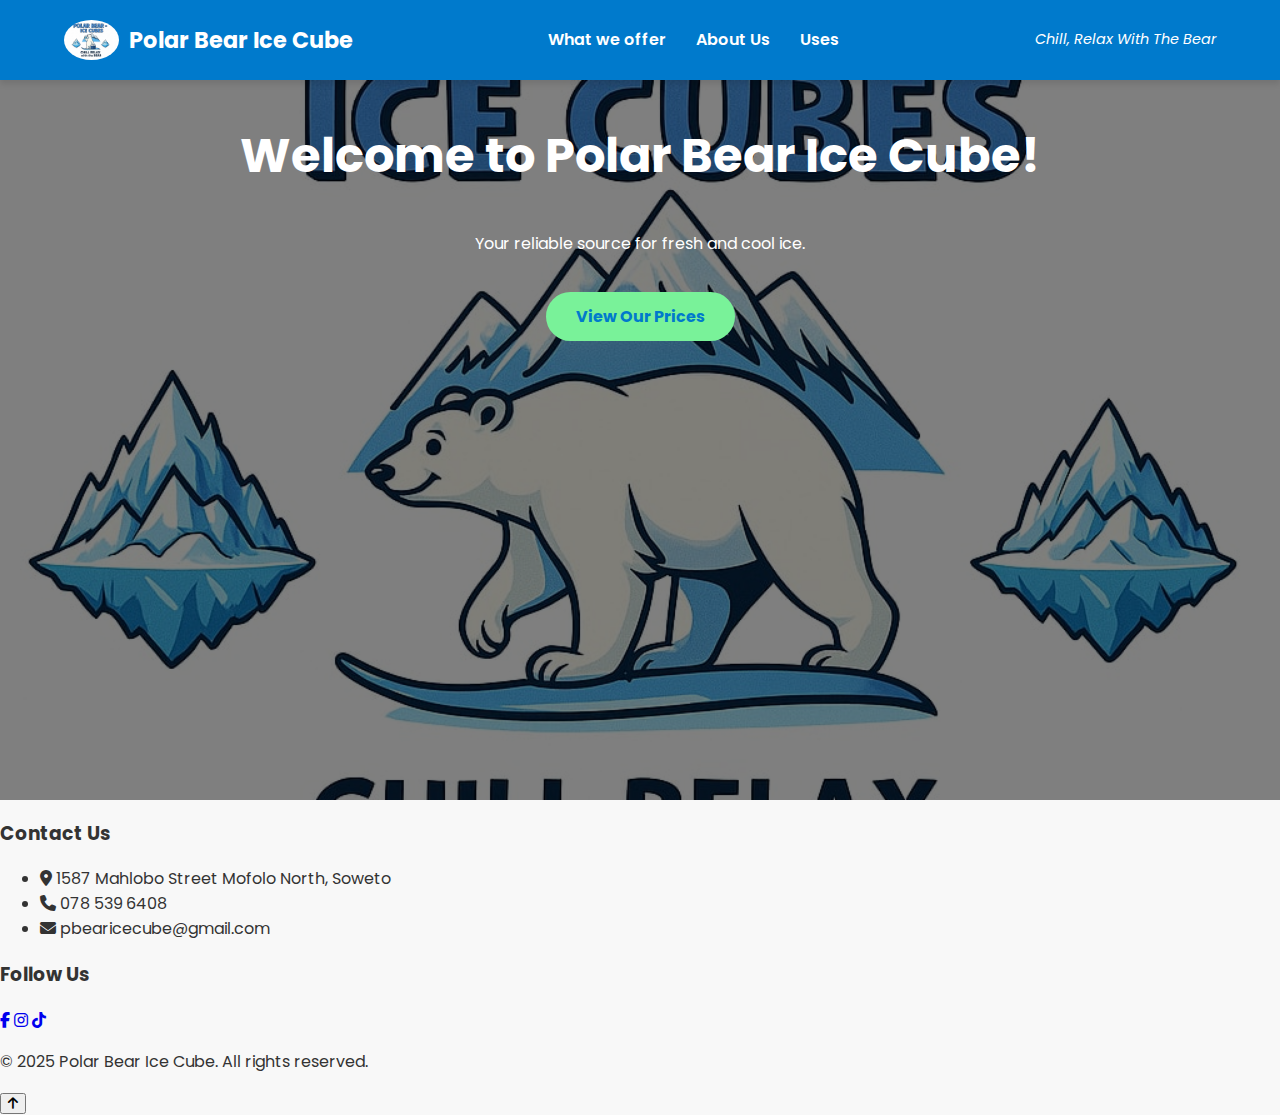
<file: index.html>
<!DOCTYPE html>
<html lang="en">
<head>
    <meta charset="UTF-8">
    <meta name="viewport" content="width=device-width, initial-scale=1.0">
    <title>Polar Bear Ice Cube - Chill, Relax With The Bear</title>
    
    <link rel="stylesheet" href="home.css">
    <link rel="stylesheet" href="https://cdnjs.cloudflare.com/ajax/libs/font-awesome/6.5.1/css/all.min.css">
    <link href="https://fonts.googleapis.com/css2?family=Poppins:wght@300;400;600;700&display=swap" rel="stylesheet">
</head>
<body>

    <header class="main-header">
        <nav class="navbar" id="main-navbar">
            <div class="logo-container">
                <img src="ice.jpg" alt="Polar Bear Ice Cube Logo" class="logo-img">
                <h1 class="company-name">Polar Bear Ice Cube</h1>
            </div>

            <div class="hamburger" id="hamburger">
                <i class="fas fa-bars"></i>
            </div>
            
            <ul class="nav-links" id="nav-links">
                <li><a href="offer.html" class="nav-link">What we offer</a></li>
                <li><a href="About.html" class="nav-link">About Us</a></li>
                <li><a href="uses.html" class="nav-link">Uses</a></li>
            </ul>

            <div class="search-and-motto">
                <p class="motto">Chill, Relax With The Bear</p>
            </div>
        </nav>
    </header>

    <main>
        <section class="hero-section">
            <div class="hero-overlay"></div>
            <div class="hero-content">
                <h2 class="animate-up">Welcome to Polar Bear Ice Cube!</h2>
                <p class="animate-up delay-1">Your reliable source for fresh and cool ice.</p>
                <a href="offer.html" class="cta-button animate-up delay-2">View Our Prices</a>
            </div>
        </section>
    </main>

    <footer class="main-footer">
        <div class="footer-content-wrapper">
            <div class="contact-info">
                <h3>Contact Us</h3>
                <ul class="contact-list">
                    <li><i class="fas fa-map-marker-alt"></i> 1587 Mahlobo Street Mofolo North, Soweto</li>
                    <li><i class="fas fa-phone"></i> 078 539 6408</li>
                    <li><i href="mailto:pbearicecube@gmail.com" class="fas fa-envelope"></i> pbearicecube@gmail.com</li>
                </ul>
            </div>
            
            <div class="social-media-links">
                <h3>Follow Us</h3>
                <div class="social-icons">
                    <a href="https://www.facebook.com/profile.php?id=61584007087756" target="_blank" title="Facebook"><i class="fab fa-facebook-f"></i></a>
                    <a href="https://www.instagram.com/polarbear_icecube/" target="_blank" title="Instagram"><i class="fab fa-instagram"></i></a>
                    <a href="https://www.tiktok.com/@polar_bear_ice_cube" target="_blank" title="TikTok"><i class="fab fa-tiktok"></i></a>
                </div>
            </div>
        </div>
        <p class="copyright">&copy; 2025 Polar Bear Ice Cube. All rights reserved.</p>
    </footer>

    <button id="backToTop" title="Go to top"><i class="fas fa-arrow-up"></i></button>

    <script src="home.js"></script>
</body>
</html>
</file>
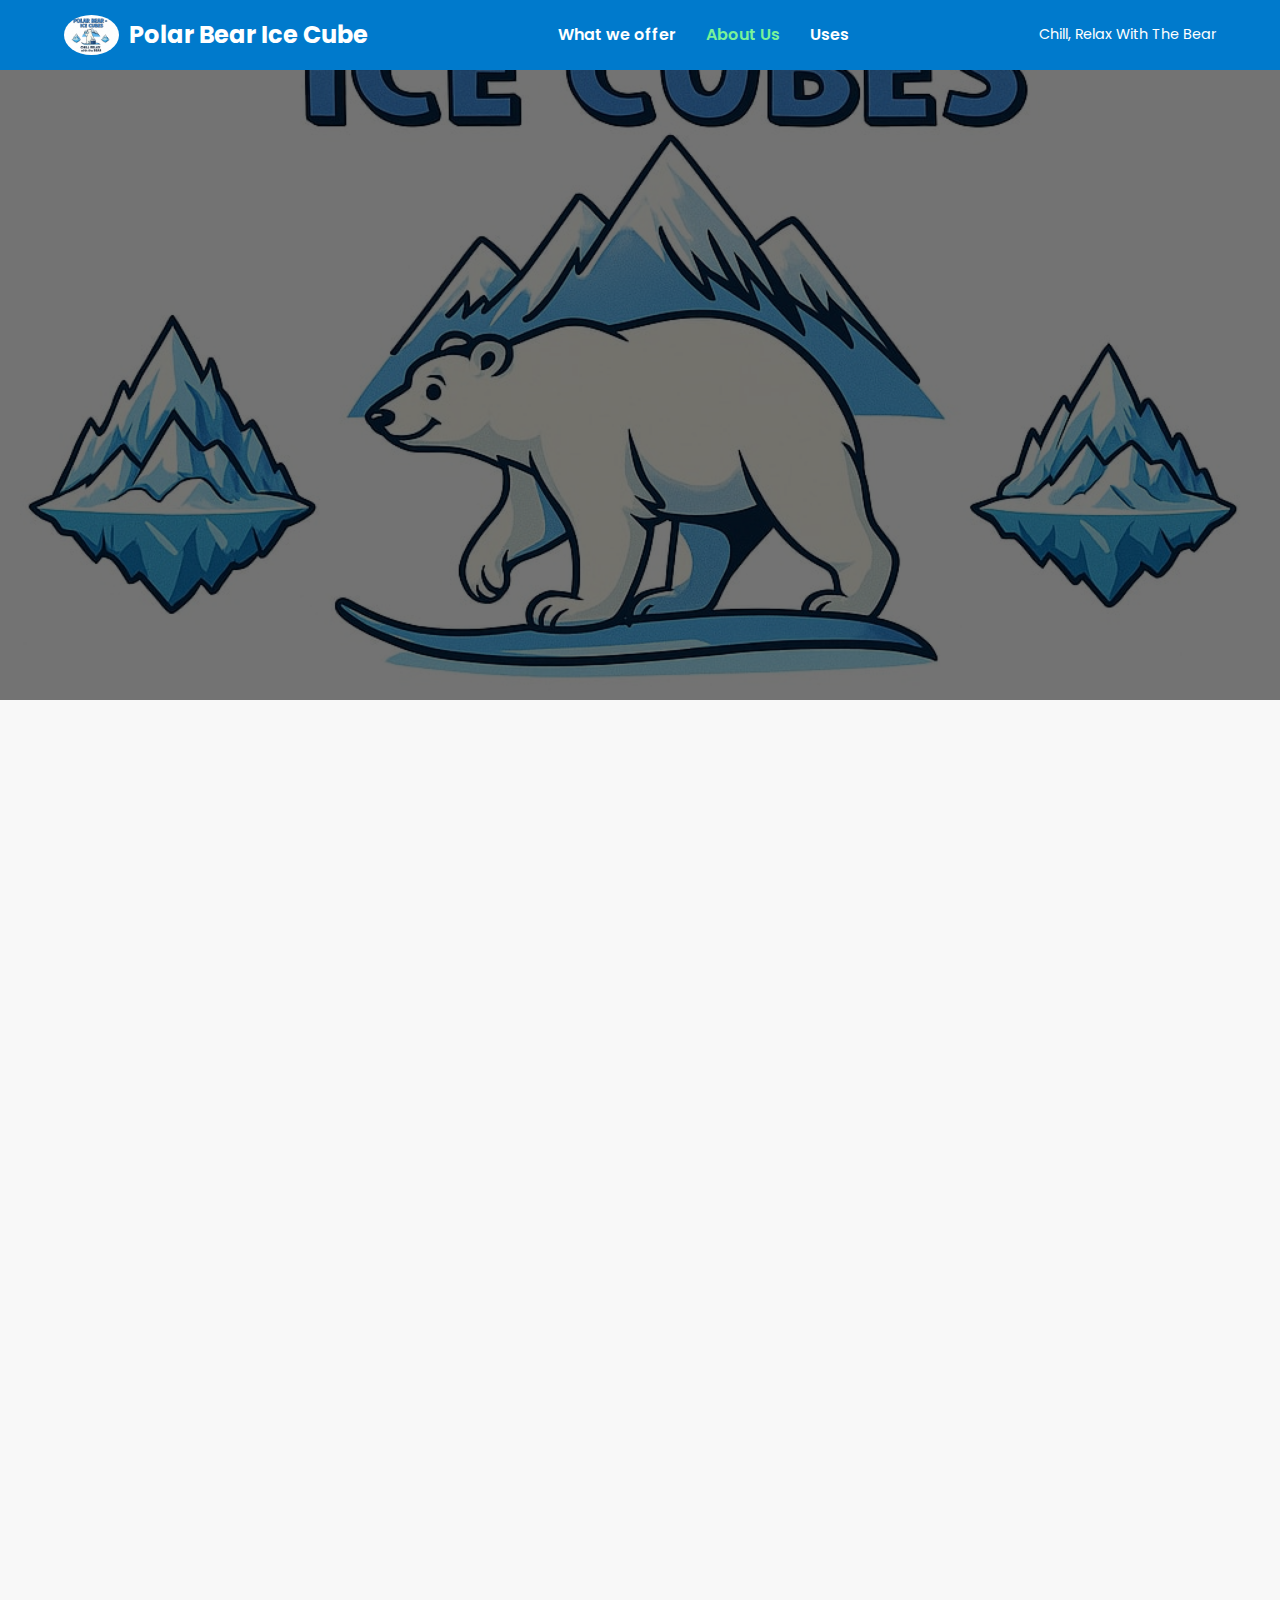
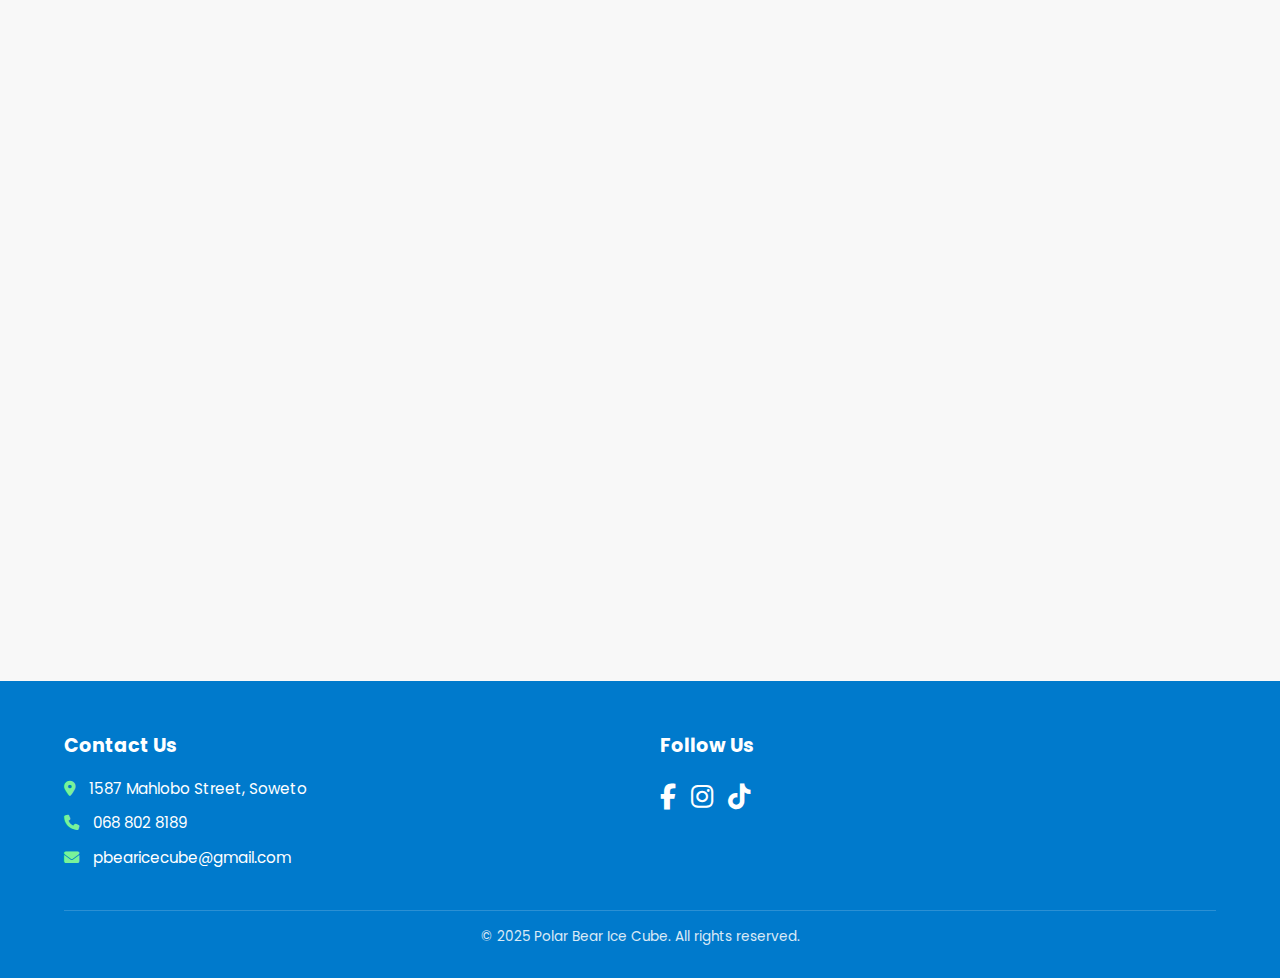
<file: About.html>
<!DOCTYPE html>
<html lang="en">
<head>
    <meta charset="UTF-8">
    <meta name="viewport" content="width=device-width, initial-scale=1.0">
    <title>About Us - Polar Bear Ice Cube</title>
    <link rel="stylesheet" href="about.css">
    <link rel="stylesheet" href="https://cdnjs.cloudflare.com/ajax/libs/font-awesome/6.5.1/css/all.min.css">
    <link href="https://fonts.googleapis.com/css2?family=Poppins:wght@300;400;600;700&display=swap" rel="stylesheet">
</head>
<body>

<header class="main-header">
    <nav class="navbar" id="main-navbar">
        <div class="logo-container">
            <img src="ice.jpg" alt="Polar Bear Ice Cube Logo" class="logo-img">
            <a href="index.html"><h1 class="company-name">Polar Bear Ice Cube</h1></a>
        </div>

        <div class="hamburger" id="hamburger">
            <i class="fas fa-bars"></i>
        </div>

        <ul class="nav-links" id="nav-links">
            <li><a href="offer.html" class="nav-link">What we offer</a></li>
            <li><a href="About.html" class="nav-link active">About Us</a></li>
            <li><a href="uses.html" class="nav-link">Uses</a></li>
        </ul>

        <div class="search-and-motto">
            <p class="motto">Chill, Relax With The Bear</p>
        </div>
    </nav>
</header>

<section class="hero-section about-hero">
    <div class="hero-overlay"></div>
    <div class="hero-content">
        <h2 class="hero-title reveal-element">Our Journey to Pure Ice</h2>
        <p class="hero-subtitle reveal-element">Discover the vision behind every cube.</p>
    </div>
</section>

<main class="content-wrapper">
    <section class="founder-section">
        <h2 class="section-title reveal-element">The Hearts Behind the Ice</h2>
        
        <div class="founder-card reveal-element">
            <div class="founder-image-container reveal-left">
                <img src="founder1.jpeg" alt="Sipho Manyike" class="founder-img">
                <div class="image-accent"></div>
            </div>
            <div class="founder-text reveal-right">
                <span class="founder-tag">Founder</span>
                <h3 class="founder-name">Sipho Manyike</h3>
                <p class="founder-role">Visionary & Ice Master</p>
                <p class="founder-bio">Driven by a commitment to purity, Sipho revolutionized local ice production with a focus on crystal-clear results.</p>
            </div>
        </div>

        <div class="founder-card right-align reveal-element">
            <div class="founder-image-container reveal-right">
                <img src="founder2.jpeg" alt="Buhle Manyike" class="founder-img">
                <div class="image-accent"></div>
            </div>
            <div class="founder-text reveal-left">
                <span class="founder-tag">Co-Founder</span>
                <h3 class="founder-name">Buhle Manyike</h3>
                <p class="founder-role">Head of Customer Experience</p>
                <p class="founder-bio">Buhle ensures every interaction is cool and professional, keeping our promise of reliability to every customer.</p>
            </div>
        </div>
    </section>

    <section class="quality-section">
        <h2 class="section-title reveal-element">Our 3-Step Purity Process</h2>
        
        
        
        <div class="journey-grid">
            <div class="journey-card reveal-item">
                <div class="journey-icon">
                    <i class="fas fa-filter"></i>
                    <span class="step-number">01</span>
                </div>
                <h3>Advanced Filtration</h3>
                <p>Multi-stage reverse osmosis removes 99.9% of impurities for a pure start.</p>
            </div>

            <div class="journey-card reveal-item">
                <div class="journey-icon">
                    <i class="fas fa-snowflake"></i>
                    <span class="step-number">02</span>
                </div>
                <h3>Crystal-Clear Freezing</h3>
                <p>Directional freezing technology eliminates air for slow-melting ice.</p>
            </div>

            <div class="journey-card reveal-item">
                <div class="journey-icon">
                    <i class="fas fa-shield-alt"></i>
                    <span class="step-number">03</span>
                </div>
                <h3>Hygienic Sealing</h3>
                <p>Touch-free, double-sealed packaging ensures maximum safety and freshness.</p>
            </div>
        </div>
    </section>
</main>

<footer class="main-footer">
    <div class="footer-content-wrapper">
        <div class="contact-info">
            <h3>Contact Us</h3>
            <ul class="contact-list">
                <li><i class="fas fa-map-marker-alt"></i> 1587 Mahlobo Street, Soweto</li>
                <li><a href="https://wa.me/27688028189" style="color:white; text-decoration:none;"><i class="fas fa-phone"></i> 068 802 8189</a></li>
                <li><a href="mailto:pbearicecube@gmail.com" style="color:white; text-decoration:none;"><i class="fas fa-envelope"></i> pbearicecube@gmail.com</a></li>
            </ul>
        </div>
        <div class="social-media-links">
            <h3>Follow Us</h3>
            <div class="social-icons">
                <a href="#"><i class="fab fa-facebook-f"></i></a>
                <a href="#"><i class="fab fa-instagram"></i></a>
                <a href="#"><i class="fab fa-tiktok"></i></a>
            </div>
        </div>
    </div>
    <p class="copyright">&copy; 2025 Polar Bear Ice Cube. All rights reserved.</p>
</footer>

<button id="backToTop"><i class="fas fa-arrow-up"></i></button>

<script src="about.js"></script>
</body>
</html>
</file>
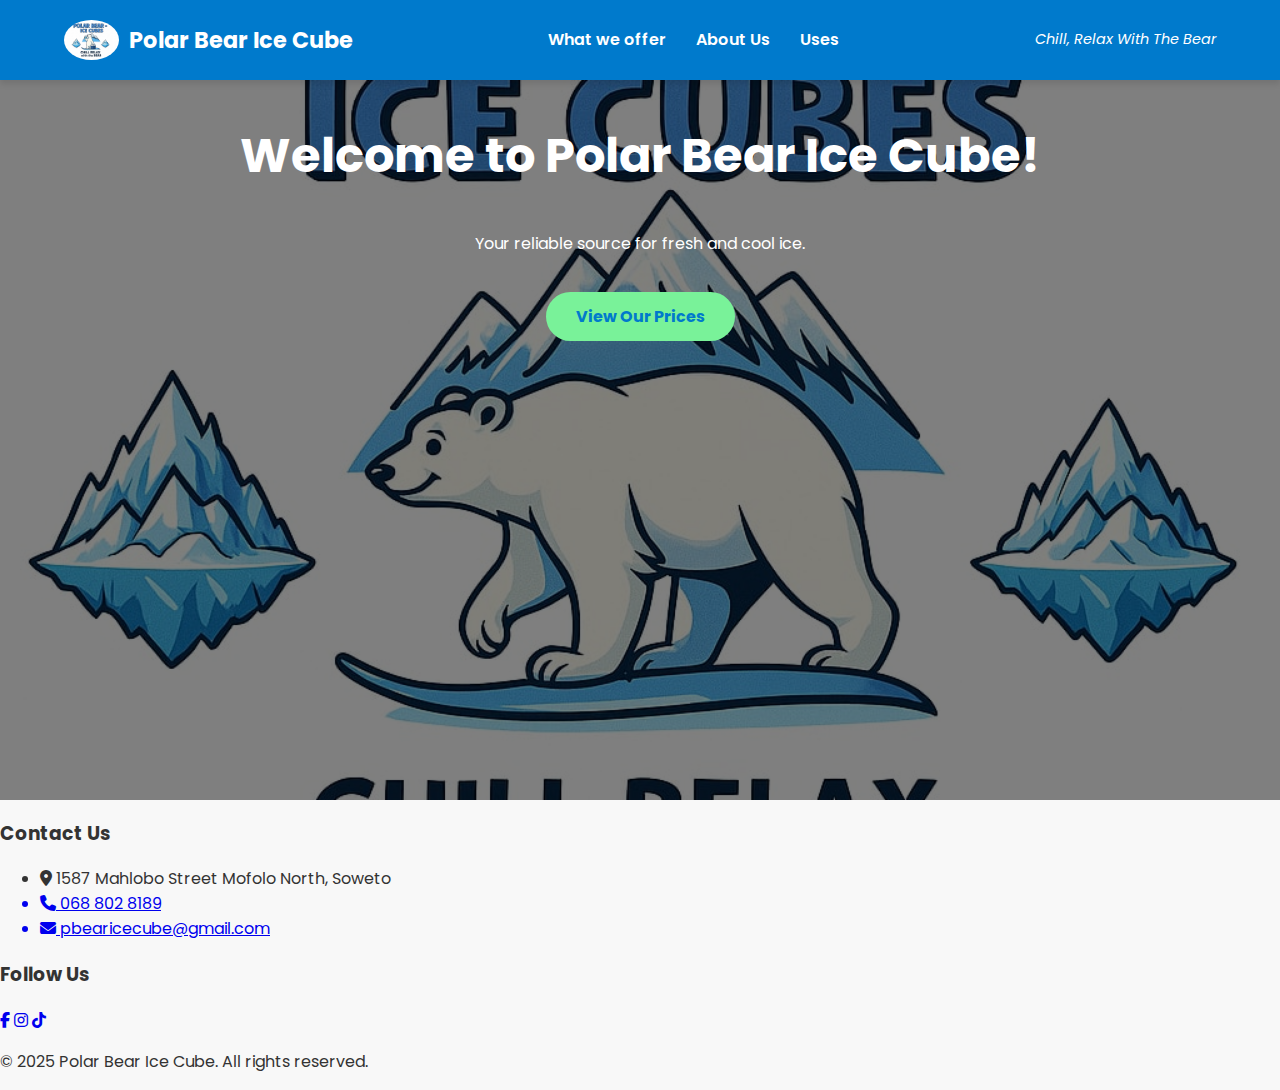
<file: Homepage.html>
<!DOCTYPE html>
<html lang="en">
<head>
    <meta charset="UTF-8">
    <meta name="viewport" content="width=device-width, initial-scale=1.0">
    <title>Polar Bear Ice Cube - Chill, Relax With The Bear</title>
    
    <link rel="stylesheet" href="home.css">
    
    <link rel="stylesheet" href="https://cdnjs.cloudflare.com/ajax/libs/font-awesome/6.5.1/css/all.min.css">
    
    <link href="https://fonts.googleapis.com/css2?family=Poppins:wght@300;400;600;700&display=swap" rel="stylesheet">
</head>
    <!-- Google tag (gtag.js) -->
<script async src="https://www.googletagmanager.com/gtag/js?id=G-FJEJ085324"></script>
<script>
  window.dataLayer = window.dataLayer || [];
  function gtag(){dataLayer.push(arguments);}
  gtag('js', new Date());

  gtag('config', 'G-FJEJ085324');
</script>
<body>

    <header class="main-header">
        <nav class="navbar" id="main-navbar">
            <div class="logo-container">
                <img src="ice.jpg" alt="Polar Bear Ice Cube Logo" class="logo-img">
                <h1 class="company-name">Polar Bear Ice Cube</h1>
            </div>
            
            <ul class="nav-links">
                <li><a href="offer.html" class="nav-link">What we offer</a></li>
                <li><a href="About.html" class="nav-link">About Us</a></li>
                <li><a href="uses.html" class="nav-link">Uses</a></li>
            </ul>

            <div class="search-and-motto">
                <p class="motto">Chill, Relax With The Bear</p>
                <div class="search-box">
                   <!-- <input type="text" placeholder="Search..." class="search-input">
                    <i class="fas fa-search search-icon"></i>--->
                </div>
            </div>
        </nav>
    </header>

    <main>
        <section class="hero-section">
            <div class="hero-overlay"></div>
            <div class="hero-content">
                <h2 class="animate-up">Welcome to Polar Bear Ice Cube!</h2>
                <p class="animate-up delay-1">Your reliable source for fresh and cool ice.</p>
                <a href="offer.html" class="cta-button animate-up delay-2">View Our Prices</a>
            </div>
        </section>
        
        </main>

    <footer class="main-footer">
        <div class="footer-content-wrapper">
            <div class="contact-info">
                <h3>Contact Us</h3>
                <ul class="contact-list">
                    <li><i class="fas fa-map-marker-alt"></i> 1587 Mahlobo Street Mofolo North, Soweto</li>
                     <a href="https://wa.me/27688028189"><li><i class="fas fa-phone"></i> 068 802 8189</li></a>
               <a href="mailto:pbearicecube@gmail.com"> <li><i class="fas fa-envelope"></i> pbearicecube@gmail.com</li></a>
                </ul>
            </div>
            
            <div class="social-media-links">
                <h3>Follow Us</h3>
                <div class="social-icons">
                    <a href="https://www.facebook.com/profile.php?id=61584007087756" target="_blank" title="Facebook"><i class="fab fa-facebook-f"></i></a>
                    <a href="https://www.instagram.com/polarbear_icecube/" target="_blank" title="Instagram"><i class="fab fa-instagram"></i></a>
                    <a href="https://www.tiktok.com/@polar_bear_ice_cube" target="_blank" title="TikTok"><i class="fab fa-tiktok"></i></a>
                </div>
            </div>
        </div>
        <p class="copyright">&copy; 2025 Polar Bear Ice Cube. All rights reserved.</p>
    </footer>

    <script src="home.js"></script>
</body>

</html>
</file>
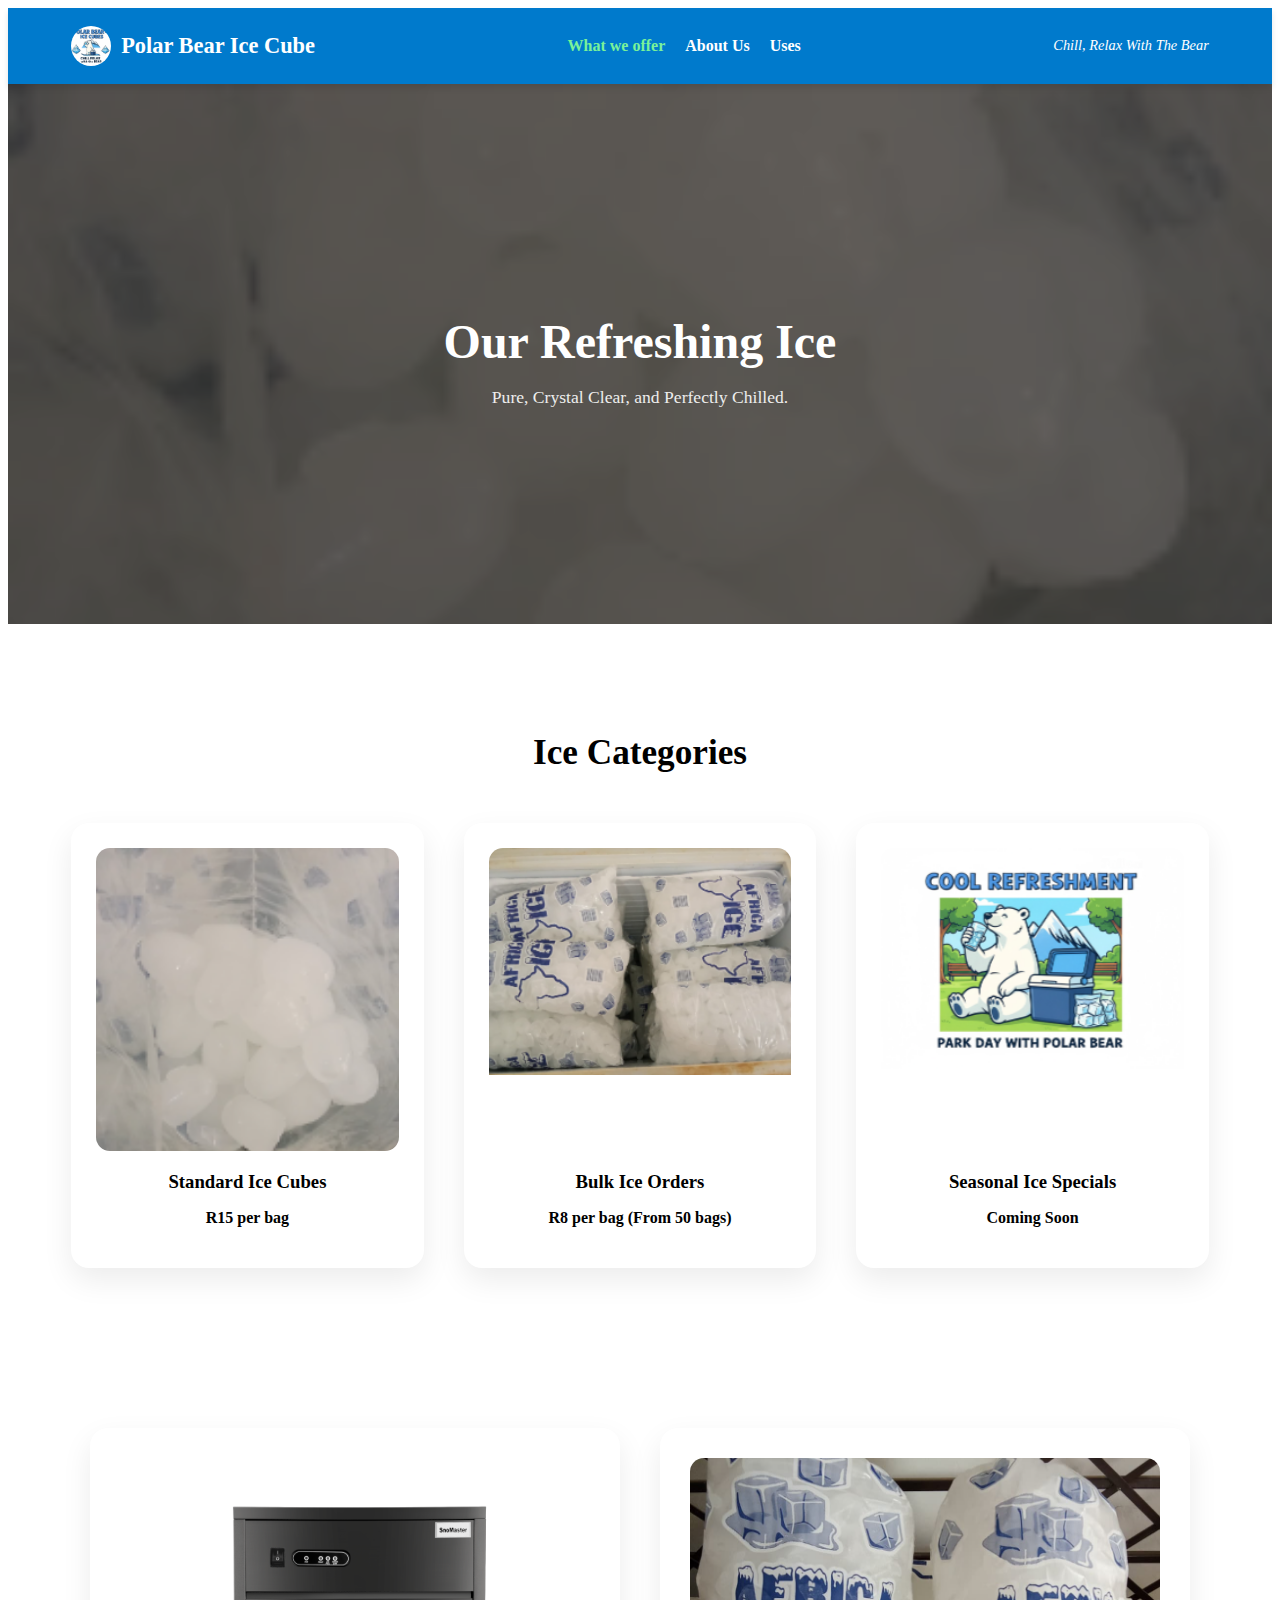
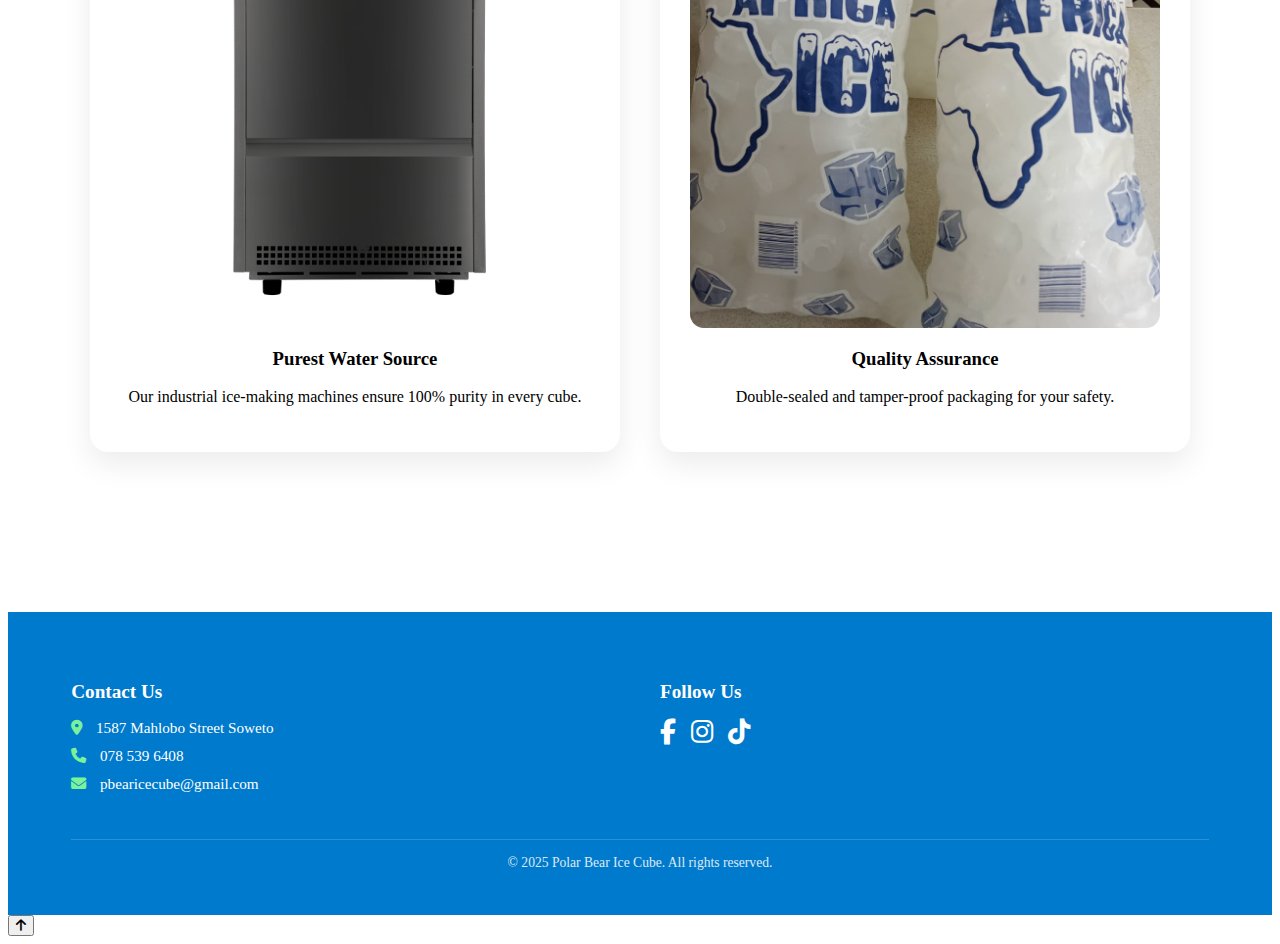
<file: offer.html>
<!DOCTYPE html>
<html lang="en">
<head>
    <meta charset="UTF-8">
    <meta name="viewport" content="width=device-width, initial-scale=1.0">
    <title>What We Offer - Polar Bear Ice Cube</title>
    <link rel="stylesheet" href="offerings.css">
    <link rel="stylesheet" href="https://cdnjs.cloudflare.com/ajax/libs/font-awesome/6.5.1/css/all.min.css">
    <link href="https://fonts.googleapis.com/css2?family=Poppins:wght@300;400;600;700&display=swap" rel="stylesheet">
</head>
<body>

    <header class="main-header">
        <nav class="navbar" id="main-navbar">
            <div class="logo-container">
                <img src="ice.jpg" alt="Logo" class="logo-img">
                <a href="index.html"><h1 class="company-name">Polar Bear Ice Cube</h1></a>
            </div>
            
            <div class="hamburger" id="hamburger">
                <i class="fas fa-bars"></i>
            </div>

            <ul class="nav-links" id="nav-links">
                <li><a href="offer.html" class="nav-link active">What we offer</a></li>
                <li><a href="About.html" class="nav-link">About Us</a></li>
                <li><a href="uses.html" class="nav-link">Uses</a></li>
            </ul>

            <div class="search-and-motto">
                <p class="motto">Chill, Relax With The Bear</p>
            </div>
        </nav>
    </header>

    <main>
        <section class="offer-hero">
            <div class="hero-content animate-up">
                <h1>Our Refreshing Ice</h1>
                <p>Pure, Crystal Clear, and Perfectly Chilled.</p>
            </div>
        </section>

        <section class="products-section">
            <div class="container">
                <h2 class="section-title reveal-item">Ice Categories</h2>
                <div class="product-grid">
                    
                    <div class="product-card reveal-item">
                        <div class="shape-container">
                            <div class="ice-shape">
                                <img src="offer1.jpg" alt="Standard Ice Cubes">
                            </div>
                        </div>
                        <h3>Standard Ice Cubes</h3>
                        <p class="price-text">R15 per bag</p>
                    </div>
                    
                    <div class="product-card reveal-item delay-1">
                        <div class="shape-container">
                            <div class="ice-shape">
                                <img src="offer2.jpg" alt="Bulk Ice">
                            </div>
                        </div>
                        <h3>Bulk Ice Orders</h3>
                        <p class="price-text">R8 per bag (From 50 bags)</p>
                    </div>
                    
                    <div class="product-card reveal-item delay-2">
                        <div class="shape-container">
                            <div class="ice-shape">
                                <img src="offer3.jpg" alt="Seasonal Specials">
                            </div>
                        </div>
                        <h3>Seasonal Ice Specials</h3>
                        <p class="price-text">Coming Soon</p>
                    </div>

                </div>
            </div>
        </section>

        <section class="value-section">
            <div class="container">
                <div class="value-flex">
                    <div class="value-item reveal-left">
                        <div class="value-shape">
                            <img src="icesource.jpg" alt="Pure Source">
                        </div>
                        <h3>Purest Water Source</h3>
                        <p>Our industrial ice-making machines ensure 100% purity in every cube.</p>
                    </div>
                    <div class="value-item reveal-right">
                        <div class="value-shape">
                            <img src="cold.jpg" alt="Quality Control">
                        </div>
                        <h3>Quality Assurance</h3>
                        <p>Double-sealed and tamper-proof packaging for your safety.</p>
                    </div>
                </div>
            </div>
        </section>
    </main>
    
    <footer class="main-footer">
        <div class="footer-content-wrapper">
            <div class="contact-info">
                <h3>Contact Us</h3>
                <ul class="contact-list">
                    <li><i class="fas fa-map-marker-alt"></i> 1587 Mahlobo Street Soweto</li>
                    <li><i class="fas fa-phone"></i> 078 539 6408</li>
                    <li><i href="mailto:pbearicecube@gmail.com" class="fas fa-envelope"></i> pbearicecube@gmail.com</li>
                </ul>
            </div>
            <div class="social-media-links">
                <h3>Follow Us</h3>
                <div class="social-icons">
                    <a href="#"><i class="fab fa-facebook-f"></i></a>
                    <a href="#"><i class="fab fa-instagram"></i></a>
                    <a href="https://www.tiktok.com/@polar_bear_ice_cube" target="_blank" title="TikTok"><i class="fab fa-tiktok"></i></a>
                </div>
            </div>
        </div>
        <p class="copyright">&copy; 2025 Polar Bear Ice Cube. All rights reserved.</p>
    </footer>

    <button id="backToTop" title="Go to top"><i class="fas fa-arrow-up"></i></button>

  <script src="offer.js" defer></script>

</body>
</html>
</file>
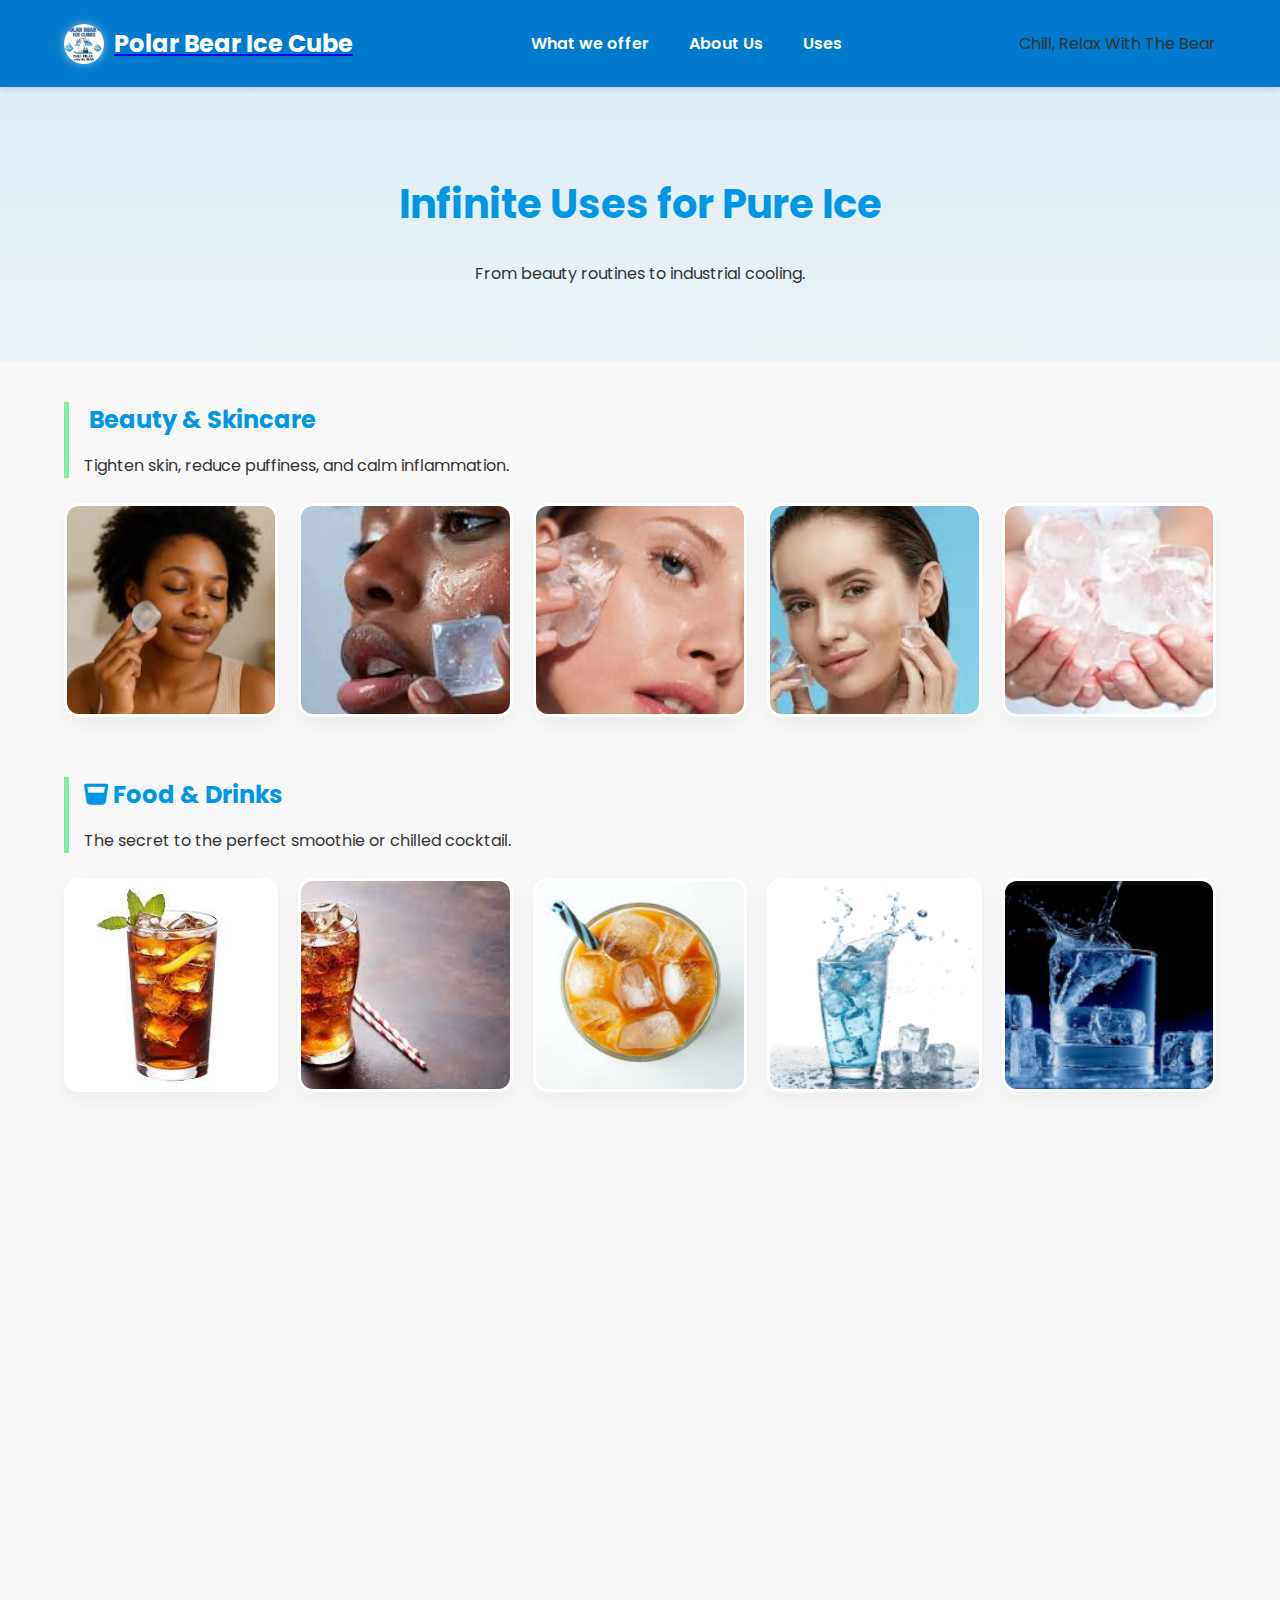
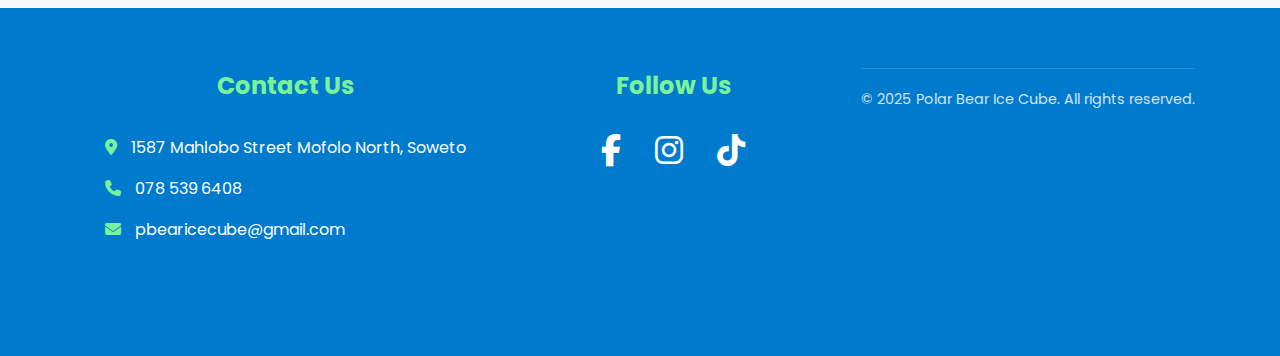
<file: uses.html>
<!DOCTYPE html>
<html lang="en">
<head>
    <meta charset="UTF-8">
    <meta name="viewport" content="width=device-width, initial-scale=1.0">
    <title>Uses - Polar Bear Ice Cube</title>
    <link rel="stylesheet" href="uses.css">
    <link rel="stylesheet" href="https://cdnjs.cloudflare.com/ajax/libs/font-awesome/6.5.1/css/all.min.css">
    <link href="https://fonts.googleapis.com/css2?family=Poppins:wght@300;400;600;700&display=swap" rel="stylesheet">
</head>
<body>

    <header class="main-header">
        <nav class="navbar">
            <div class="logo-container">
                <img src="ice.jpg" alt="Logo" class="logo-img">
                <a href="index.html"><h1 class="company-name">Polar Bear Ice Cube</h1></a>
            </div>
            
            <ul class="nav-links">
                <li><a href="offer.html" class="nav-link">What we offer</a></li>
                <li><a href="About.html" class="nav-link">About Us</a></li>
                <li><a href="uses.html" class="nav-link active">Uses</a></li>
            </ul>

            <div class="search-and-motto">
                <p class="motto">Chill, Relax With The Bear</p>
            </div>
        </nav>
    </header>

    <main class="gallery-page">
        <section class="gallery-hero">
            <h1>Infinite Uses for Pure Ice</h1>
            <p>From beauty routines to industrial cooling.</p>
        </section>

        <div class="gallery-container">
            <section class="category-section reveal">
                <div class="category-header">
                    <h2><i class="fas fa-sparkles"></i> Beauty & Skincare</h2>
                    <p>Tighten skin, reduce puffiness, and calm inflammation.</p>
                </div>
                <div class="image-grid">
                    <div class="img-box"><img src="beauty1.jpg" alt="Beauty"></div>
                    <div class="img-box"><img src="beauty2.jpg" alt="Beauty"></div>
                    <div class="img-box"><img src="beauty3.jpg" alt="Beauty"></div>
                    <div class="img-box"><img src="beauty4.jpg" alt="Beauty"></div>
                    <div class="img-box"><img src="beauty5.jpg" alt="Beauty"></div>
                </div>
            </section>

            <section class="category-section reveal">
                <div class="category-header">
                    <h2><i class="fas fa-glass-whiskey"></i> Food & Drinks</h2>
                    <p>The secret to the perfect smoothie or chilled cocktail.</p>
                </div>
                <div class="image-grid">
                    <div class="img-box"><img src="dandb1.jpg" alt="Drink"></div>
                    <div class="img-box"><img src="dandb2.jpg" alt="Drink"></div>
                    <div class="img-box"><img src="dandb3.jpg" alt="Drink"></div>
                    <div class="img-box"><img src="dandb4.jpg" alt="Drink"></div>
                    <div class="img-box"><img src="dandb5.jpg" alt="Drink"></div>
                </div>
            </section>

            <section class="category-section reveal">
                <div class="category-header">
                    <h2><i class="fas fa-medkit"></i> Health & First Aid</h2>
                    <p>Relieve pain, reduce swelling, and treat minor injuries.</p>
                </div>
                <div class="image-grid">
                    <div class="img-box"><img src="health1.jpg" alt="Health"></div>
                    <div class="img-box"><img src="health2.jpg" alt="Health"></div>
                    <div class="img-box"><img src="health3.jpg" alt="Health"></div>
                    <div class="img-box"><img src="health4.jpg" alt="Health"></div>
                </div>
            </section>
        </div>
    </main>

    <footer class="main-footer">
        <div class="footer-content-wrapper">
            <div class="contact-info">
                <h3>Contact Us</h3>
                <ul class="contact-list">
				<li><i class="fas fa-map-marker-alt"></i> 1587 Mahlobo Street Mofolo North, Soweto</li>
                <li><i class="fas fa-phone"></i> 078 539 6408</li>
                <li><i class="fas fa-envelope"></i> pbearicecube@gmail.com</li>
                </ul>
            </div>
            <div class="social-media-links">
                <h3>Follow Us</h3>
                <div class="social-icons">
                     <a href="https://www.facebook.com/profile.php?id=61584007087756" target="_blank"><i class="fab fa-facebook-f"></i></a>
                <a href="https://www.instagram.com/polarbear_icecube/" target="_blank"><i class="fab fa-instagram"></i></a>
                <a href="https://www.tiktok.com/@polar_bear_ice_cube" target="_blank"><i class="fab fa-tiktok"></i></a
                </div>
            </div>
        </div>
        <p class="copyright">&copy; 2025 Polar Bear Ice Cube. All rights reserved.</p>
    </footer>

    <script src="uses.js"></script>
</body>
</html>
</file>
<file: about.css>
:root {
  --primary-color: #007ACC;
  --secondary-color: #00AEEF;
  --text-color: #333;
  --light-text-color: #FFF;
  --accent-color: #79f299;
  --shadow-color: rgba(0, 0, 0, 0.1);
  --transition-speed: 0.3s;
}

/* ================================
   GLOBAL RESET
================================ */
* {
  box-sizing: border-box;
  margin: 0;
  padding: 0;
}

html {
  scroll-behavior: smooth;
}

body {
  font-family: 'Poppins', sans-serif;
  background-color: #F8F8F8;
  color: var(--text-color);
  line-height: 1.6;
}

a {
  text-decoration: none;
  color: inherit;
}

/* ================================
   NAVBAR (UNCHANGED)
================================ */
.navbar {
  display: flex;
  justify-content: space-between;
  align-items: center;
  padding: 15px 5%;
  background-color: var(--primary-color);
  position: relative;
  z-index: 1000;
}

.navbar.sticky {
  position: fixed;
  top: 0;
  width: 100%;
  background-color: rgba(0, 122, 204, 0.95);
}

.logo-container {
  display: flex;
  align-items: center;
}

.logo-img {
  height: 40px;
  border-radius: 50%;
  margin-right: 10px;
}

.company-name {
  color: #fff;
  font-size: 1.5rem;
}

.nav-links {
  display: flex;
  list-style: none;
}

.nav-link {
  color: #fff;
  padding: 10px 15px;
  font-weight: 600;
  transition: color 0.3s;
}

.nav-link:hover,
.nav-link.active {
  color: var(--accent-color);
}

.hamburger {
  display: none;
  color: white;
  font-size: 1.5rem;
  cursor: pointer;
}

.search-and-motto {
  color: white;
  font-size: 0.9rem;
}

/* ================================
   HERO SECTION
================================ */
.hero-section {
  height: 70vh;
  background: url('front.jpg') center/cover no-repeat;
  display: flex;
  align-items: center;
  justify-content: center;
  position: relative;
  text-align: center;
  color: white;
}

.hero-overlay {
  position: absolute;
  inset: 0;
  background: rgba(0, 0, 0, 0.55);
}

.hero-content {
  position: relative;
  z-index: 1;
  max-width: 800px;
  padding: 0 20px;
}

.hero-title {
  font-size: 2.8rem;
  font-weight: 700;
  margin-bottom: 15px;
}

.hero-subtitle {
  font-size: 1.1rem;
  opacity: 0.95;
}

/* ================================
   MAIN CONTENT
================================ */
.content-wrapper {
  max-width: 1200px;
  margin: 0 auto;
  padding: 90px 5% 70px;
}

/* ================================
   SECTION HEADERS
================================ */
.section-header {
  text-align: center;
  margin-bottom: 60px;
}

.section-title {
  font-size: 2.4rem;
  font-weight: 700;
  margin-bottom: 10px;
}

.section-subtitle {
  font-size: 1rem;
  opacity: 0.8;
}

/* ================================
   FOUNDERS SECTION
================================ */
.founder-section {
  margin-bottom: 120px;
}

.founder-card {
  display: flex;
  align-items: center;
  gap: 50px;
  margin-bottom: 60px;
  background: white;
  padding: 40px;
  border-radius: 18px;
  box-shadow: 0 10px 30px var(--shadow-color);
}

.founder-text {
  max-width: 500px;
}

.founder-name {
  font-size: 1.6rem;
  margin-bottom: 5px;
}

.founder-role {
  font-size: 0.9rem;
  color: var(--primary-color);
  font-weight: 600;
}

.founder-bio {
  margin-top: 15px;
}

.founder-img {
  width: 300px;
  height: 300px;
  object-fit: cover;
  border-radius: 15px;
  border: 5px solid var(--primary-color);
}

/* ================================
   TIMELINE SECTION
================================ */
.timeline-container {
  display: grid;
  gap: 30px;
}

.timeline-item {
  display: flex;
  gap: 25px;
  background: white;
  padding: 25px;
  border-radius: 15px;
  box-shadow: 0 8px 20px var(--shadow-color);
}

.step-circle {
  width: 45px;
  height: 45px;
  border-radius: 50%;
  display: grid;
  place-items: center;
  font-weight: 700;
  color: white;
  background: var(--primary-color);
}

.step-secondary {
  background: #6c757d;
}

.step-accent {
  background: var(--accent-color);
  color: var(--primary-color);
}

/* ================================
   SCROLL ANIMATIONS
================================ */
.reveal-left,
.reveal-right,
.reveal-item,
.reveal-element {
  opacity: 0;
  transition: all 0.8s ease-out;
}

.reveal-left {
  transform: translateX(-50px);
}

.reveal-right {
  transform: translateX(50px);
}

.reveal-item {
  transform: translateY(30px);
}

.revealed {
  opacity: 1;
  transform: translate(0, 0);
}

/* ================================
   BACK TO TOP
================================ */
#backToTop {
  display: none;
  position: fixed;
  bottom: 30px;
  right: 30px;
  z-index: 99;
  border: none;
  background-color: var(--accent-color);
  color: var(--primary-color);
  padding: 15px;
  border-radius: 50%;
  cursor: pointer;
  font-size: 18px;
  transition: 0.3s;
  box-shadow: 0 4px 10px rgba(0, 0, 0, 0.2);
}

#backToTop:hover {
  background-color: white;
  transform: scale(1.1);
}

/* ================================
   MOBILE RESPONSIVE
================================ */
@media (max-width: 900px) {
  .hamburger {
    display: block;
  }

  .search-and-motto {
    display: none;
  }

  .nav-links {
    position: absolute;
    top: 100%;
    left: 0;
    width: 100%;
    background: var(--primary-color);
    flex-direction: column;
    max-height: 0;
    overflow: hidden;
    transition: max-height 0.4s ease-in-out;
  }

  .nav-links.open {
    max-height: 400px;
  }

  .nav-link {
    padding: 20px;
    text-align: center;
    border-top: 1px solid rgba(255, 255, 255, 0.1);
  }

  .founder-card {
    flex-direction: column;
    text-align: center;
    padding: 30px 20px;
  }

  .founder-img {
    width: 100%;
    max-width: 250px;
    height: 250px;
  }

  .timeline-item {
    flex-direction: column;
    text-align: center;
    align-items: center;
  }
}

/* ================================
   FOOTER (UNCHANGED)
================================ */
.main-footer {
  background-color: var(--primary-color);
  color: white;
  padding: 50px 5% 30px;
  margin-top: 80px;
}

.footer-content-wrapper {
  display: flex;
  justify-content: space-between;
  gap: 40px;
  flex-wrap: wrap;
  max-width: 1200px;
  margin: 0 auto 30px;
}

.contact-info,
.social-media-links {
  flex: 1;
  min-width: 250px;
}

.main-footer h3 {
  margin-bottom: 15px;
  font-size: 1.2rem;
}

.contact-list {
  list-style: none;
}

.contact-list li {
  margin-bottom: 10px;
  font-size: 0.95rem;
}

.contact-list i {
  margin-right: 10px;
  color: var(--accent-color);
}

.social-icons {
  display: flex;
  gap: 15px;
}

.social-icons a {
  color: white;
  font-size: 1.6rem;
  transition: transform 0.3s ease, color 0.3s ease;
}

.social-icons a:hover {
  color: var(--accent-color);
  transform: translateY(-3px);
}

.copyright {
  text-align: center;
  font-size: 0.85rem;
  opacity: 0.85;
  border-top: 1px solid rgba(255, 255, 255, 0.2);
  padding-top: 15px;
}

@media (max-width: 768px) {
  .footer-content-wrapper {
    flex-direction: column;
    text-align: center;
  }

  .social-icons {
    justify-content: center;
  }
}
</file>
<file: offerings.css>
/* ===== SHARED COLOR VARIABLES (FOOTER + NAVBAR) ===== */
:root {
    --primary-color: #007ACC;
    --accent-color: #79f299;
}
/* ===== NAVBAR LOGO FIX (GLOBAL CONSISTENCY) ===== */
/* ===== GLOBAL NAVBAR BASE (DESKTOP FIRST) ===== */
.navbar {
    display: flex;
    justify-content: space-between;
    align-items: center;
    padding: 15px 5%;
    background-color: var(--primary-color);
    box-shadow: 0 4px 6px rgba(0,0,0,0.1);
    position: relative;
    z-index: 1000;
}

.logo-container {
    display: flex;
    align-items: center;
    gap: 10px;
}

.logo-img {
    height: 40px;
    width: 40px;
    border-radius: 50%;
    object-fit: cover;
}

.company-name {
    font-size: 1.4rem;
    color: white;
    margin: 0;
    text-decoration: none;
}

/* NAV LINKS — DESKTOP */
.nav-links {
    display: flex;
    list-style: none;        /* 🔥 removes bullets */
    margin: 0;
    padding: 0;
    gap: 20px;
}

.nav-link {
    color: white;
    text-decoration: none;   /* 🔥 removes underline */
    font-weight: 600;
    transition: color 0.3s;
}

.nav-link:hover,
.nav-link.active {
    color: var(--accent-color);
}

/* HAMBURGER — HIDDEN ON DESKTOP */
.hamburger {
    display: none;
    color: white;
    font-size: 1.8rem;
    cursor: pointer;
}

/* MOTTO */
.search-and-motto {
    display: flex;
    align-items: center;
}

.motto {
    color: white;
    font-style: italic;
    font-size: 0.9rem;
}
@media (max-width: 900px) {

    .hamburger {
        display: block;
    }

    .search-and-motto {
        display: none;
    }

    .nav-links {
        position: absolute;
        top: 100%;
        left: 0;
        width: 100%;
        background: var(--primary-color);
        flex-direction: column;
        max-height: 0;
        overflow: hidden;
        transition: max-height 0.4s ease;
    }

    .nav-links.open {
        max-height: 500px; /* enough for all links */
    }

    .nav-link {
        padding: 15px;
        text-align: center;
        border-bottom: 1px solid rgba(255,255,255,0.15);
    }
}

.logo-container {
    display: flex;
    align-items: center;
    gap: 10px;
}

.logo-img {
    height: 40px;        /* SAME AS HOMEPAGE */
    width: 40px;
    object-fit: cover;
    border-radius: 50%;
    flex-shrink: 0;
}

.company-name {
    font-size: 1.4rem;
    color: white;
    text-decoration: none;
    line-height: 1;
}

.logo-container a {
    text-decoration: none;
}
/* =============================
   OFFER HERO (Animated)
============================= */
.offer-hero {
    height: 60vh;
    position: relative;
    display: flex;
    align-items: center;
    justify-content: center;
    overflow: hidden;
}

.offer-hero::before {
    content: "";
    position: absolute;
    inset: 0;
    background: url('offer1.jpg') center/cover no-repeat;
    animation: heroFloat 18s ease-in-out infinite alternate;
    z-index: 0;
}

.offer-hero::after {
    content: "";
    position: absolute;
    inset: 0;
    background: rgba(0, 0, 0, 0.55);
    z-index: 1;
}

.offer-hero .hero-content {
    position: relative;
    z-index: 2;
    color: white;
    text-align: center;
}

.offer-hero h1 {
    font-size: 3rem;
    margin-bottom: 10px;
}

.offer-hero p {
    font-size: 1.1rem;
    opacity: 0.9;
}

/* Hero animation */
@keyframes heroFloat {
    from { transform: scale(1); }
    to { transform: scale(1.15); }
}

/* =============================
   PRODUCTS SECTION
============================= */
.products-section {
    padding: 80px 5%;
}

.section-title {
    text-align: center;
    font-size: 2.2rem;
    margin-bottom: 50px;
}

.product-grid {
    display: grid;
    grid-template-columns: repeat(auto-fit, minmax(260px, 1fr));
    gap: 40px;
}

.product-card {
    background: white;
    border-radius: 18px;
    padding: 25px;
    text-align: center;
    box-shadow: 0 12px 30px rgba(0,0,0,0.08);
    transition: transform 0.4s ease, box-shadow 0.4s ease;
}

.product-card:hover {
    transform: translateY(-10px);
    box-shadow: 0 18px 40px rgba(0,0,0,0.15);
}

/* Image container (square, clean) */
.shape-container {
    width: 100%;
    aspect-ratio: 1 / 1;
    border-radius: 14px;
    overflow: hidden;
    margin-bottom: 20px;
}

.shape-container img {
    width: 100%;
    height: 100%;
    object-fit: cover;
    transition: transform 0.6s ease;
}

.product-card:hover img {
    transform: scale(1.1);
}

.product-card h3 {
    margin-bottom: 8px;
}

.price-text {
    font-weight: 700;
    color: var(--primary-blue);
}

/* =============================
   VALUE SECTION
============================= */
.value-section {
    background: linear-gradient(180deg, #ffffff 0%, var(--bg-light-blue) 100%);
    padding: 80px 5%;
}

.value-flex {
    display: flex;
    gap: 40px;
    justify-content: center;
    max-width: 1100px;
    margin: auto;
}

.value-item {
    background: white;
    padding: 30px;
    border-radius: 18px;
    text-align: center;
    box-shadow: 0 12px 30px rgba(0,0,0,0.08);
    flex: 1;
    transition: transform 0.4s ease;
}

.value-item:hover {
    transform: translateY(-8px);
}

.value-shape {
    width: 100%;
    aspect-ratio: 1 / 1;
    border-radius: 14px;
    overflow: hidden;
    margin-bottom: 20px;
}

.value-shape img {
    width: 100%;
    height: 100%;
    object-fit: cover;
}

/* =============================
   MOBILE TWEAKS
============================= */
@media (max-width: 900px) {
    .offer-hero h1 {
        font-size: 2rem;
    }

    .value-flex {
        flex-direction: column;
    }
}
/* ===== FOOTER (MATCH HOMEPAGE) ===== */
.main-footer {
    background-color: var(--primary-color);
    color: white;
    padding: 50px 5% 30px;
    margin-top: 80px;
}

.footer-content-wrapper {
    display: flex;
    justify-content: space-between;
    gap: 40px;
    flex-wrap: wrap;
    max-width: 1200px;
    margin: 0 auto 30px;
}

.contact-info,
.social-media-links {
    flex: 1;
    min-width: 250px;
}

.main-footer h3 {
    margin-bottom: 15px;
    font-size: 1.2rem;
}

.contact-list {
    list-style: none;
    padding: 0;
}

.contact-list li {
    margin-bottom: 10px;
    font-size: 0.95rem;
}

.contact-list i {
    margin-right: 10px;
    color: var(--accent-color);
}

.social-icons {
    display: flex;
    gap: 15px;
}

.social-icons a {
    color: white;
    font-size: 1.6rem;
    transition: transform 0.3s, color 0.3s;
}

.social-icons a:hover {
    color: var(--accent-color);
    transform: translateY(-3px);
}

.copyright {
    text-align: center;
    font-size: 0.85rem;
    opacity: 0.85;
    border-top: 1px solid rgba(255,255,255,0.2);
    padding-top: 15px;
}

/* Mobile footer */
@media (max-width: 768px) {
    .footer-content-wrapper {
        flex-direction: column;
        text-align: center;
    }

    .social-icons {
        justify-content: center;
    }
}
</file>
<file: uses.css>
:root {
    --primary-blue: #0096e6;
    --accent-green: #79f299;
    --bg-light: #f0faff;
    --text-navy: #0a3d62;
    --white: #ffffff;
}

/* Custom properties for easy theme changes */
:root {
    --primary-color: #007ACC; /* Deep Ice Blue */
    --secondary-color: #00AEEF; /* Lighter Sky Blue */
    --text-color: #333;
    --light-text-color: #FFF;
    --accent-color: #79f299; /* Bright Lime Green (NEW COLOR) */
    --shadow-color: rgba(0, 0, 0, 0.1);
    --transition-speed: 0.3s;
}

/* Base Styles & Typography */
* {
    box-sizing: border-box;
}

html {
    scroll-behavior: smooth; 
}

body {
    margin: 0;
    padding: 0;
    font-family: 'Poppins', sans-serif; 
    color: var(--text-color);
    background-color: #F8F8F8; 
}

/* --- Navbar & Header --- */
.navbar {
    display: flex;
    justify-content: space-between;
    align-items: center;
    padding: 15px 5%;
    background-color: var(--primary-color);
    box-shadow: 0 4px 6px var(--shadow-color);
    transition: all var(--transition-speed) ease;
    width: 100%;
}

/* Sticky Navbar Effect */
.navbar.sticky {
    position: fixed;
    top: 0;
    left: 0;
    z-index: 1000;
    background-color: rgba(0, 122, 204, 0.95); 
    padding: 10px 5%;
}

.logo-container {
    display: flex;
    align-items: center;
    animation: fadeInDown 0.6s ease-out; 
}

.logo-img {
    height: 40px;
    width: 40px;
    border-radius: 50%;
    margin-right: 10px;
    object-fit: cover;
    box-shadow: 0 0 10px rgba(255, 255, 255, 0.5);
}

.company-name {
    color: var(--light-text-color);
    font-size: 1.5rem;
    font-weight: 700;
    margin: 0;
}

/* Nav Links */
.nav-links {
    list-style: none;
    display: flex;
    margin: 0;
    padding: 0;
}

.nav-link {
    color: var(--light-text-color);
    text-decoration: none;
    font-weight: 600;
    padding: 10px 15px;
    margin: 0 5px;
    position: relative;
    transition: color var(--transition-speed) ease;
}

/* Underline Animation Effect - Uses NEW COLOR */
.nav-link::after {
    content: '';
    position: absolute;
    width: 0;
    height: 2px;
    display: block;
    margin-top: 5px;
    right: 0;
    background: var(--accent-color);
    transition: width var(--transition-speed) ease, right var(--transition-speed) ease;
}

.nav-link:hover::after {
    width: 100%;
    right: auto;
    left: 0;
}

/* Hover color change - Uses NEW COLOR */
.nav-link:hover {
    color: var(--accent-color);
}
/* Hero Section */
.gallery-hero {
    text-align: center;
    padding: 60px 5%;
    background: linear-gradient(rgba(0,150,230,0.1), rgba(0,150,230,0.05));
}

.gallery-hero h1 { font-size: 2.5rem; color: var(--primary-blue); }

/* Gallery Layout */
.gallery-container { padding: 20px 5% 80px; }

.category-section {
    margin-bottom: 60px;
}

.category-header {
    margin-bottom: 25px;
    border-left: 5px solid var(--accent-green);
    padding-left: 15px;
}

.category-header h2 { color: var(--primary-blue); margin-bottom: 5px; }

/* DYNAMIC GRID - SQUARE IMAGES */
.image-grid {
    display: grid;
    grid-template-columns: repeat(auto-fill, minmax(200px, 1fr));
    gap: 20px;
}

.img-box {
    width: 100%;
    aspect-ratio: 1 / 1; /* FORCES SQUARE */
    overflow: hidden;
    border-radius: 15px;
    border: 3px solid var(--white);
    box-shadow: 0 8px 20px rgba(0,0,0,0.05);
    transition: all 0.4s ease;
    cursor: pointer;
}

.img-box img {
    width: 100%;
    height: 100%;
    object-fit: cover;
    transition: transform 0.6s ease;
}

/* Slick Hover Effect */
.img-box:hover {
    transform: scale(1.03) rotate(1deg);
    border-color: var(--accent-green);
    box-shadow: 0 12px 30px rgba(121, 242, 153, 0.3);
}

.img-box:hover img {
    transform: scale(1.1);
}

/* Scroll Animations */
.reveal {
    opacity: 0;
    transform: translateY(30px);
    transition: all 0.8s ease-out;
}

.reveal.visible {
    opacity: 1;
    transform: translateY(0);
}
/* --- Footer --- */
.main-footer {
    background-color: var(--primary-color);
    color: var(--light-text-color);
    padding: 40px 5%;
    text-align: center;
}

.footer-content-wrapper {
    display: flex;
    justify-content: space-around;
    flex-wrap: wrap;
    max-width: 1200px;
    margin: 0 auto 30px auto;
}

.contact-info, .social-media-links {
    margin: 20px;
    min-width: 250px;
}

/* Footer Headings - Uses NEW COLOR */
.contact-info h3, .social-media-links h3 {
    color: var(--accent-color); /* NEW COLOR */
    margin-top: 0;
    font-size: 1.5rem;
}

.contact-list {
    list-style: none;
    padding: 0;
    text-align: left;
}

/* Contact List Item Hover - Uses NEW COLOR */
.contact-list li {
    padding: 8px 0;
    transition: color var(--transition-speed) ease, transform var(--transition-speed) ease;
}

.contact-list li:hover {
    color: var(--accent-color); /* NEW COLOR */
    transform: translateX(5px);
}

/* Contact Icon Color - Uses NEW COLOR */
.contact-list li i {
    margin-right: 10px;
    color: var(--accent-color); /* NEW COLOR */
}

.social-icons a {
    color: var(--light-text-color);
    font-size: 2rem;
    margin: 0 15px;
    transition: color var(--transition-speed) ease, transform 0.2s ease;
}

/* Social Media Icon Hover - Uses NEW COLOR */
.social-icons a:hover {
    color: var(--accent-color); /* NEW COLOR */
    transform: scale(1.3) rotate(5deg);
}

.copyright {
    opacity: 0.8;
    border-top: 1px solid rgba(255, 255, 255, 0.2);
    padding-top: 20px;
    margin-top: 20px;
    font-size: 0.9rem;
}

/* --- Keyframe Animations --- */

@keyframes backgroundPan {
    0% {
        background-position: 0% 50%;
    }
    100% {
        background-position: 100% 50%;
    }
}

@keyframes fadeInUp {
    from {
        opacity: 0;
        transform: translateY(20px);
    }
    to {
        opacity: 1;
        transform: translateY(0);
    }
}

@keyframes fadeInDown {
    from {
        opacity: 0;
        transform: translateY(-20px);
    }
    to {
        opacity: 1;
        transform: translateY(0);
    }
}

/* Applying the fadeInUp animation with staggered delay */
.animate-up {
    animation: fadeInUp 0.8s ease-out forwards;
    opacity: 0; 
}

.delay-1 {
    animation-delay: 0.2s;
}

.delay-2 {
    animation-delay: 0.4s;
}

/* --- Mobile Responsiveness (Ensuring Structure and Functionality) --- */
@media (max-width: 900px) {
    /* Navbar Adjustment for Mobile Stack */
    .navbar {
        flex-direction: column;
        align-items: flex-start;
        padding: 15px 3%; /* Reduced padding for smaller screens */
    }

    .logo-container {
        margin-bottom: 15px;
    }

    /* Navigation links take full width and stack */
    .nav-links {
        flex-direction: column;
        width: 100%;
        text-align: center;
        margin-bottom: 15px;
    }

    .nav-links li {
        width: 100%;
    }

    .nav-link {
        display: block;
        padding: 10px 0;
        border-bottom: 1px solid rgba(255, 255, 255, 0.1); /* Separator for stacked links */
    }

    .nav-link:last-child {
        border-bottom: none;
    }

    /* Motto and Search adjustments */
    .search-and-motto {
        width: 100%;
        justify-content: space-between;
        padding-top: 10px;
        border-top: 1px solid rgba(255, 255, 255, 0.2);
    }
    
    .motto {
        margin-right: 10px;
        font-size: 0.8rem;
    }
    
    /* Ensure search box is usable on mobile */
    .search-box, .search-box:hover .search-input {
        width: auto;
        max-width: 150px;
    }
    
    .search-input {
        width: 120px; /* Always visible on mobile for easier tapping */
        padding-left: 5px;
    }


    /* Hero Section adjustments */
    .hero-section {
        height: 60vh; /* Shorter on mobile */
    }
    
    .hero-content h2 {
        font-size: 2rem;
    }
    
    .hero-content p {
        font-size: 1rem;
    }
    
    .cta-button {
        padding: 12px 25px;
        font-size: 1rem;
    }

    /* Footer adjustments for stacking */
    .footer-content-wrapper {
        flex-direction: column;
        align-items: center;
    }
    
    .contact-info, .social-media-links {
        width: 100%;
        text-align: center;
        margin: 15px 0;
    }
    
    .contact-list {
        text-align: center; /* Center list items for better mobile flow */
    }

    .contact-list li {
        padding: 5px 0;
    }
}
</file>
<file: home.css>
/* --- Variables & Reset --- */
:root {
    --primary-color: #007ACC;
    --secondary-color: #00AEEF;
    --text-color: #333;
    --light-text-color: #FFF;
    --accent-color: #79f299;
    --shadow-color: rgba(0, 0, 0, 0.1);
    --transition-speed: 0.3s;
}

* { box-sizing: border-box; }
html { scroll-behavior: smooth; }

body {
    margin: 0;
    font-family: 'Poppins', sans-serif;
    background-color: #F8F8F8;
    color: var(--text-color);
}

/* --- Navbar --- */
.navbar {
    position: relative; /* IMPORTANT FIX */
    display: flex;
    justify-content: space-between;
    align-items: center;
    padding: 15px 5%;
    background-color: var(--primary-color);
    box-shadow: 0 4px 6px var(--shadow-color);
    z-index: 1000;
}

.navbar.sticky {
    position: fixed;
    top: 0;
    width: 100%;
    background-color: rgba(0, 122, 204, 0.95);
}

/* Logo */
.logo-container {
    display: flex;
    align-items: center;
}
.logo-img {
    height: 40px;
    border-radius: 50%;
    margin-right: 10px;
}
.company-name {
    color: #fff;
    font-size: 1.4rem;
    margin: 0;
}

/* Nav links (DESKTOP) */
.nav-links {
    display: flex;
    list-style: none;
    margin: 0;
    padding: 0;
}

.nav-link {
    color: #fff;
    padding: 10px 15px;
    text-decoration: none;
    font-weight: 600;
}
.nav-link:hover {
    color: var(--accent-color);
}

/* Hamburger */
.hamburger {
    display: none; /* FORCE hidden on desktop */
    color: white;
    font-size: 1.8rem;
    cursor: pointer;
}

/* Motto */
.search-and-motto {
    display: flex;
    align-items: center;
}
.motto {
    color: #fff;
    font-style: italic;
    font-size: 0.9rem;
}

/* --- Hero Section --- */
.hero-section {
    height: 80vh;
    position: relative;
    overflow: hidden;
}

/* Animated background layer */
.hero-section::before {
    content: "";
    position: absolute;
    inset: 0;
    background: url('front.jpg') center/cover no-repeat;
    animation: heroZoom 18s ease-in-out infinite alternate;
    z-index: 0;
}

.hero-overlay {
    position: absolute;
    inset: 0;
    background: rgba(0,0,0,0.5);
    z-index: 1;
}

.hero-content {
    position: relative;
    z-index: 2;
    color: white;
    text-align: center;
}

.hero-content h2 {
    font-size: 3rem;
}

/* CTA */
.cta-button {
    display: inline-block;
    padding: 12px 30px;
    background-color: var(--accent-color);
    color: var(--primary-color);
    text-decoration: none;
    border-radius: 30px;
    font-weight: 700;
    margin-top: 20px;
    transition: 0.3s;
}
.cta-button:hover {
    background: white;
    transform: scale(1.05);
}

/* --- Mobile --- */
@media (max-width: 900px) {

    .hamburger {
        display: block;
    }

    .search-and-motto {
        display: none;
    }

    .nav-links {
        position: absolute;
        top: 100%;
        left: 0;
        width: 100%;
        background: var(--primary-color);
        flex-direction: column;
        max-height: 0;
        overflow: hidden;
        transition: max-height 0.4s ease;
    }

    .nav-links.open {
        max-height: 500px; /* FIXED clipping issue */
    }

    .nav-link {
        display: block;
        padding: 16px;
        text-align: center;
        border-bottom: 1px solid rgba(255,255,255,0.15);
    }

    .hero-content h2 {
        font-size: 2rem;
    }
}

/* --- Animations --- */
@keyframes fadeInUp {
    from {
        opacity: 0;
        transform: translateY(25px);
    }
    to {
        opacity: 1;
        transform: translateY(0);
    }
}

.animate-up {
    animation: fadeInUp 0.8s ease forwards;
}
.delay-1 { animation-delay: 0.2s; }
.delay-2 { animation-delay: 0.4s; }

/* Hero background animation */
@keyframes heroZoom {
    from {
        transform: scale(1);
    }
    to {
        transform: scale(1.15);
    }
}
</file>
